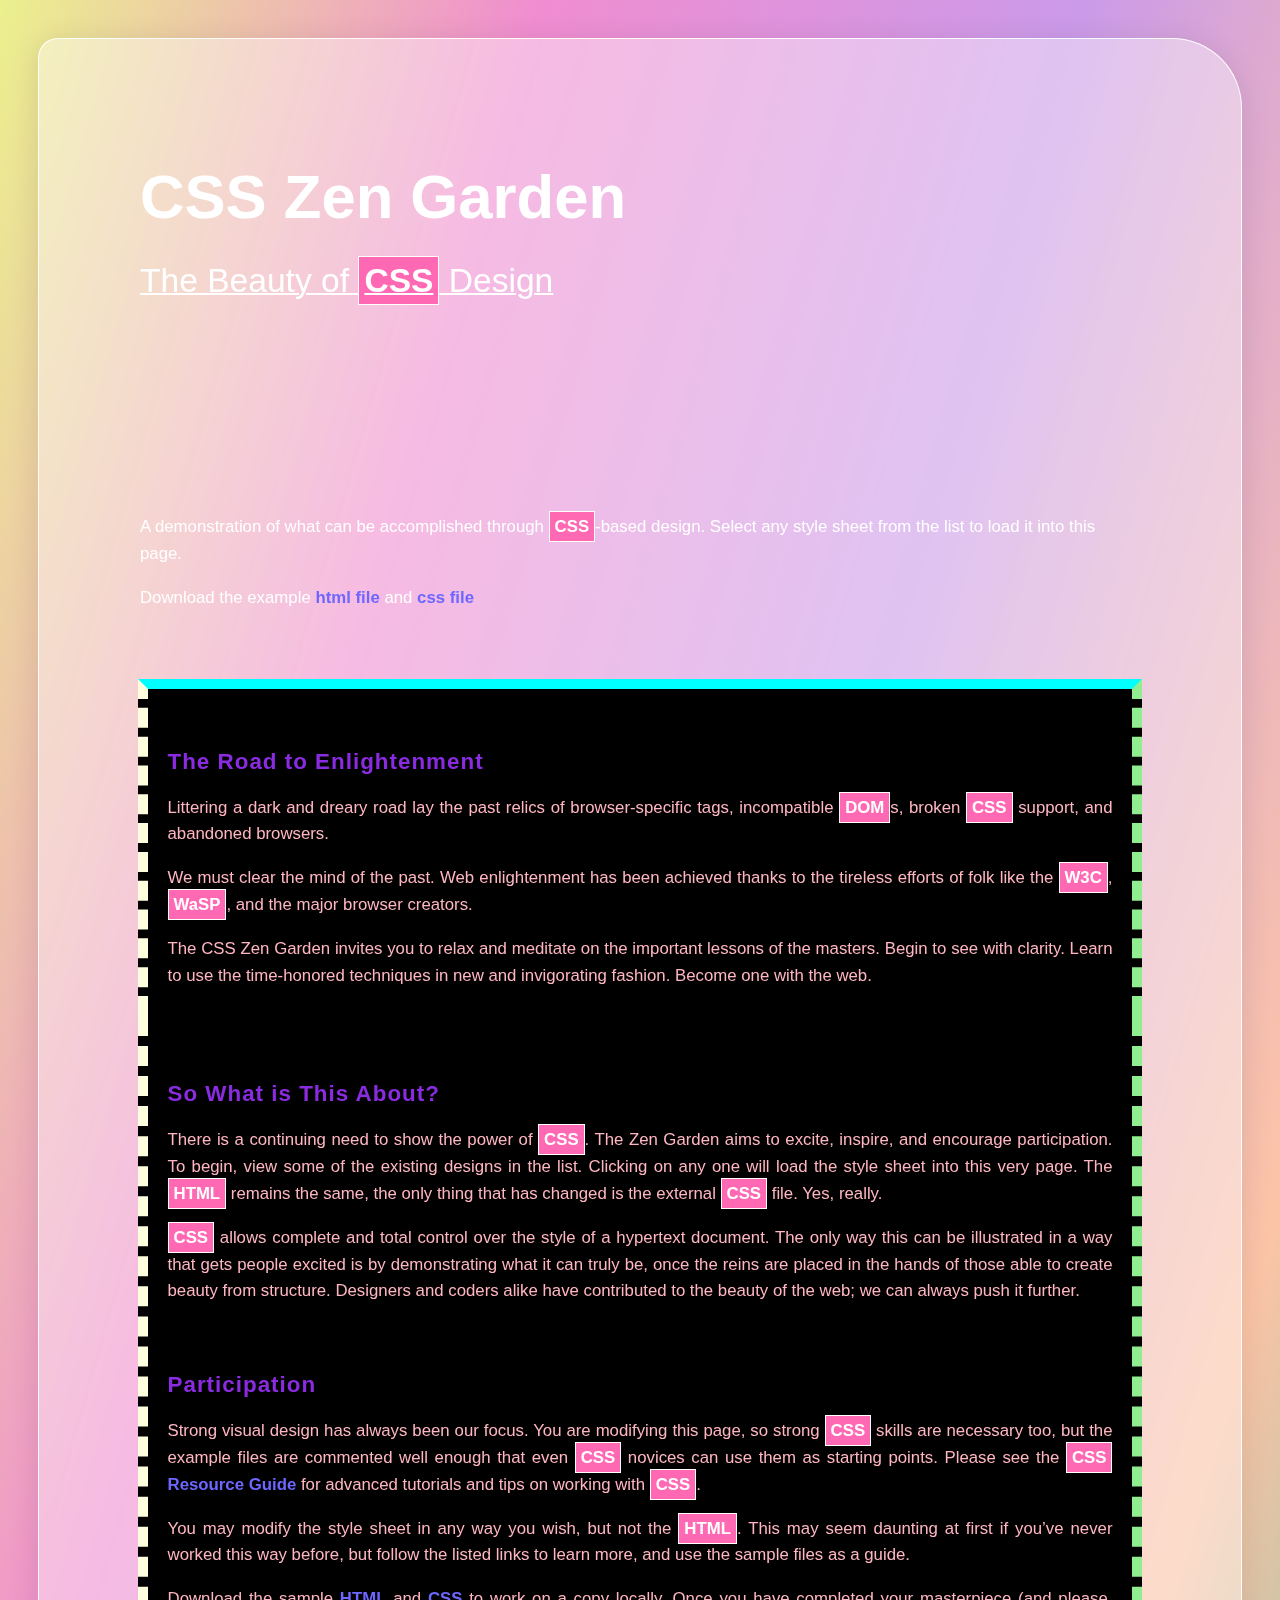
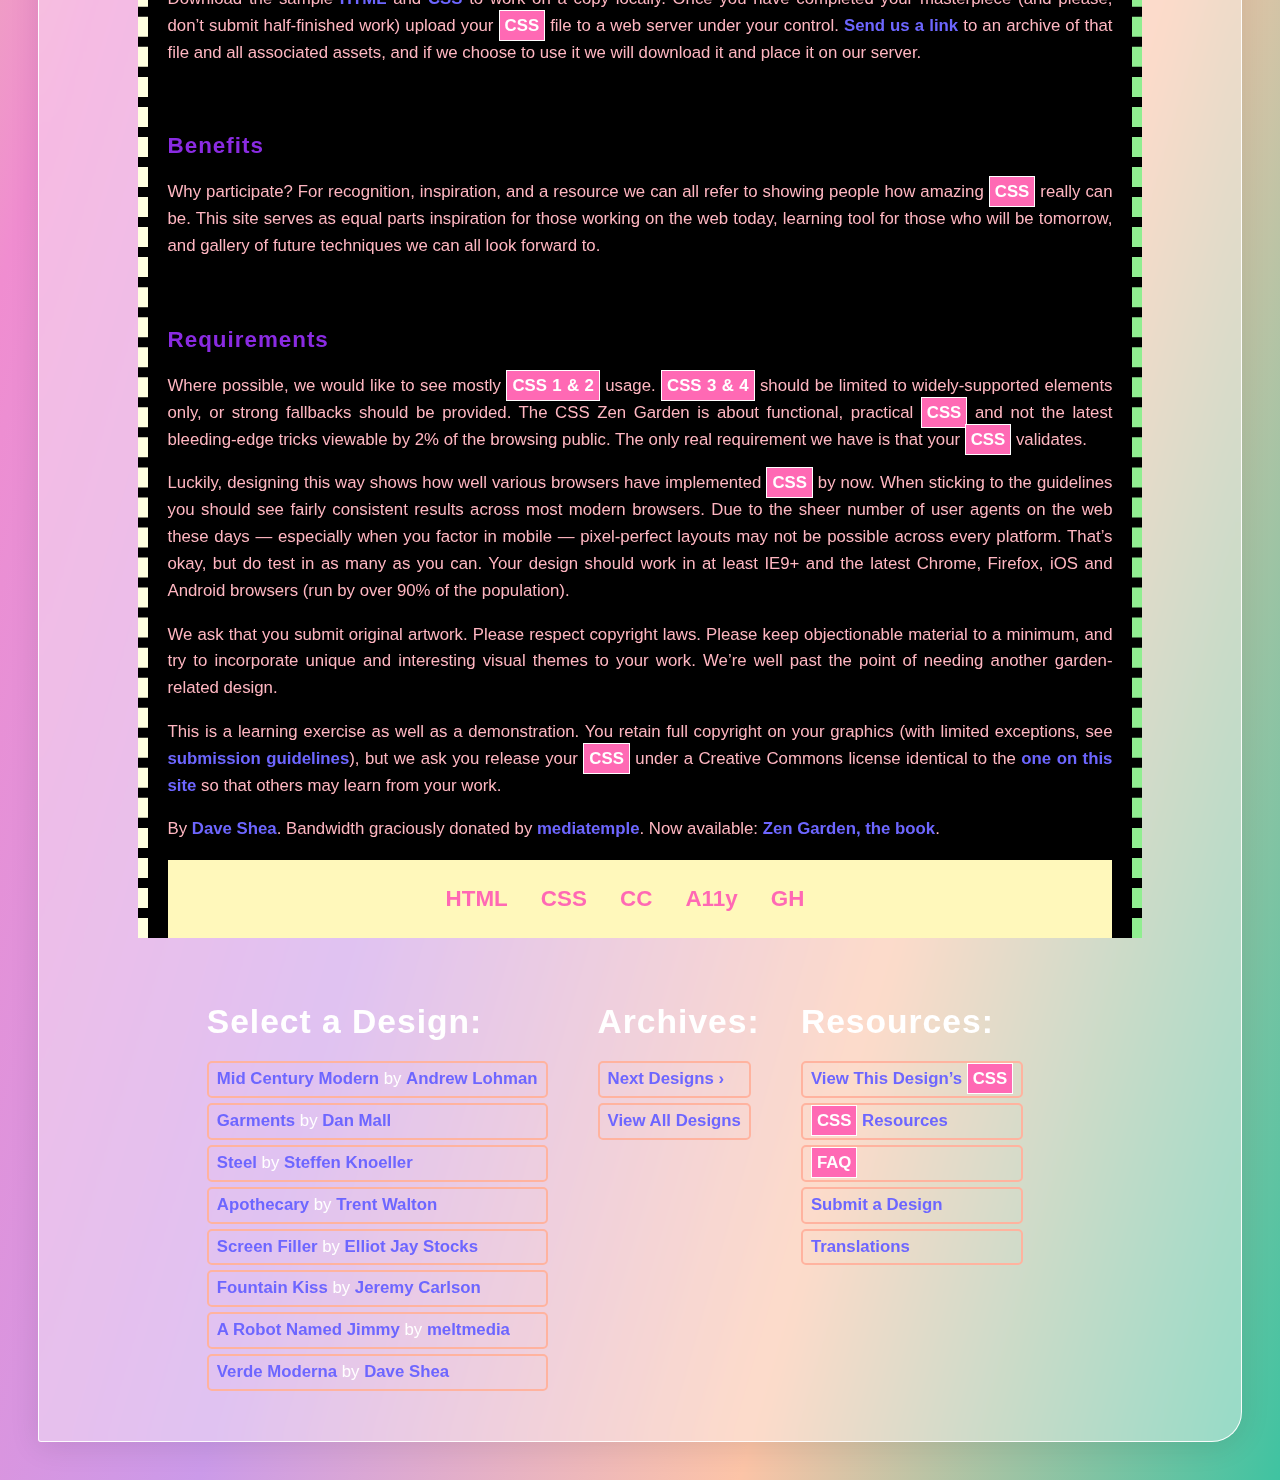
<file: meraz.carolina/csszengarden/index.html>
<!DOCTYPE html>
<html lang="en">
<head>
	<meta charset="utf-8">
	<title>CSS Zen Garden: The Beauty of CSS Design</title>

	<!--<link rel="stylesheet" media="screen" href="style.css?v=8may2013">-->
	<link rel="stylesheet" media="screen" href="css/theme.css">

	<link rel="alternate" type="application/rss+xml" title="RSS" href="http://www.csszengarden.com/zengarden.xml">

	<meta name="viewport" content="width=device-width, initial-scale=1.0">
	<meta name="author" content="Dave Shea">
	<meta name="description" content="A demonstration of what can be accomplished visually through CSS-based design.">
	<meta name="robots" content="all">







	<!--[if lt IE 9]>
	<script src="script/html5shiv.js"></script>
	<![endif]-->



</head>

<!--



	View source is a feature, not a bug. Thanks for your curiosity and
	interest in participating!

	Here are the submission guidelines for the new and improved csszengarden.com:

	- CSS3? Of course! Prefix for ALL browsers where necessary.
	- go responsive; test your layout at multiple screen sizes.
	- your browser testing baseline: IE9+, recent Chrome/Firefox/Safari, and iOS/Android
	- Graceful degradation is acceptable, and in fact highly encouraged.
	- use classes for styling. Don't use ids.
	- web fonts are cool, just make sure you have a license to share the files. Hosted 
	  services that are applied via the CSS file (ie. Google Fonts) will work fine, but
	  most that require custom HTML won't. TypeKit is supported, see the readme on this
	  page for usage instructions: https://github.com/mezzoblue/csszengarden.com/

	And a few tips on building your CSS file:

	- use :first-child, :last-child and :nth-child to get at non-classed elements
	- use ::before and ::after to create pseudo-elements for extra styling
	- use multiple background images to apply as many as you need to any element
	- use the Kellum Method for image replacement, if still needed. http://goo.gl/GXxdI
	- don't rely on the extra divs at the bottom. Use ::before and ::after instead.

		
-->

<body id="css-zen-garden">
<div class="page-wrapper">

	<section class="intro" id="zen-intro">
		<header role="banner">
			<h1>CSS Zen Garden</h1>
			<h2>The Beauty of <abbr title="Cascading Style Sheets">CSS</abbr> Design</h2>
		</header>

		<div class="summary" id="zen-summary" role="article">
			<p>A demonstration of what can be accomplished through <abbr title="Cascading Style Sheets">CSS</abbr>-based design. Select any style sheet from the list to load it into this page.</p>
			<p>Download the example <a href="/examples/index" title="This page's source HTML code, not to be modified.">html file</a> and <a href="/examples/style.css" title="This page's sample CSS, the file you may modify.">css file</a></p>
		</div>

		<div class="preamble" id="zen-preamble" role="article">
			<h3>The Road to Enlightenment</h3>
			<p>Littering a dark and dreary road lay the past relics of browser-specific tags, incompatible <abbr title="Document Object Model">DOM</abbr>s, broken <abbr title="Cascading Style Sheets">CSS</abbr> support, and abandoned browsers.</p>
			<p>We must clear the mind of the past. Web enlightenment has been achieved thanks to the tireless efforts of folk like the <abbr title="World Wide Web Consortium">W3C</abbr>, <abbr title="Web Standards Project">WaSP</abbr>, and the major browser creators.</p>
			<p>The CSS Zen Garden invites you to relax and meditate on the important lessons of the masters. Begin to see with clarity. Learn to use the time-honored techniques in new and invigorating fashion. Become one with the web.</p>
		</div>
	</section>

	<div class="main supporting" id="zen-supporting" role="main">
		<div class="explanation" id="zen-explanation" role="article">
			<h3>So What is This About?</h3>
			<p>There is a continuing need to show the power of <abbr title="Cascading Style Sheets">CSS</abbr>. The Zen Garden aims to excite, inspire, and encourage participation. To begin, view some of the existing designs in the list. Clicking on any one will load the style sheet into this very page. The <abbr title="HyperText Markup Language">HTML</abbr> remains the same, the only thing that has changed is the external <abbr title="Cascading Style Sheets">CSS</abbr> file. Yes, really.</p>
			<p><abbr title="Cascading Style Sheets">CSS</abbr> allows complete and total control over the style of a hypertext document. The only way this can be illustrated in a way that gets people excited is by demonstrating what it can truly be, once the reins are placed in the hands of those able to create beauty from structure. Designers and coders alike have contributed to the beauty of the web; we can always push it further.</p>
		</div>

		<div class="participation" id="zen-participation" role="article">
			<h3>Participation</h3>
			<p>Strong visual design has always been our focus. You are modifying this page, so strong <abbr title="Cascading Style Sheets">CSS</abbr> skills are necessary too, but the example files are commented well enough that even <abbr title="Cascading Style Sheets">CSS</abbr> novices can use them as starting points. Please see the <a href="http://www.mezzoblue.com/zengarden/resources/" title="A listing of CSS-related resources"><abbr title="Cascading Style Sheets">CSS</abbr> Resource Guide</a> for advanced tutorials and tips on working with <abbr title="Cascading Style Sheets">CSS</abbr>.</p>
			<p>You may modify the style sheet in any way you wish, but not the <abbr title="HyperText Markup Language">HTML</abbr>. This may seem daunting at first if you&#8217;ve never worked this way before, but follow the listed links to learn more, and use the sample files as a guide.</p>
			<p>Download the sample <a href="/examples/index" title="This page's source HTML code, not to be modified.">HTML</a> and <a href="/examples/style.css" title="This page's sample CSS, the file you may modify.">CSS</a> to work on a copy locally. Once you have completed your masterpiece (and please, don&#8217;t submit half-finished work) upload your <abbr title="Cascading Style Sheets">CSS</abbr> file to a web server under your control. <a href="http://www.mezzoblue.com/zengarden/submit/" title="Use the contact form to send us your CSS file">Send us a link</a> to an archive of that file and all associated assets, and if we choose to use it we will download it and place it on our server.</p>
		</div>

		<div class="benefits" id="zen-benefits" role="article">
			<h3>Benefits</h3>
			<p>Why participate? For recognition, inspiration, and a resource we can all refer to showing people how amazing <abbr title="Cascading Style Sheets">CSS</abbr> really can be. This site serves as equal parts inspiration for those working on the web today, learning tool for those who will be tomorrow, and gallery of future techniques we can all look forward to.</p>
		</div>

		<div class="requirements" id="zen-requirements" role="article">
			<h3>Requirements</h3>
			<p>Where possible, we would like to see mostly <abbr title="Cascading Style Sheets, levels 1 and 2">CSS 1 &amp; 2</abbr> usage. <abbr title="Cascading Style Sheets, levels 3 and 4">CSS 3 &amp; 4</abbr> should be limited to widely-supported elements only, or strong fallbacks should be provided. The CSS Zen Garden is about functional, practical <abbr title="Cascading Style Sheets">CSS</abbr> and not the latest bleeding-edge tricks viewable by 2% of the browsing public. The only real requirement we have is that your <abbr title="Cascading Style Sheets">CSS</abbr> validates.</p>
			<p>Luckily, designing this way shows how well various browsers have implemented <abbr title="Cascading Style Sheets">CSS</abbr> by now. When sticking to the guidelines you should see fairly consistent results across most modern browsers. Due to the sheer number of user agents on the web these days &#8212; especially when you factor in mobile &#8212; pixel-perfect layouts may not be possible across every platform. That&#8217;s okay, but do test in as many as you can. Your design should work in at least IE9+ and the latest Chrome, Firefox, iOS and Android browsers (run by over 90% of the population).</p>
			<p>We ask that you submit original artwork. Please respect copyright laws. Please keep objectionable material to a minimum, and try to incorporate unique and interesting visual themes to your work. We&#8217;re well past the point of needing another garden-related design.</p>
			<p>This is a learning exercise as well as a demonstration. You retain full copyright on your graphics (with limited exceptions, see <a href="http://www.mezzoblue.com/zengarden/submit/guidelines/">submission guidelines</a>), but we ask you release your <abbr title="Cascading Style Sheets">CSS</abbr> under a Creative Commons license identical to the <a href="http://creativecommons.org/licenses/by-nc-sa/3.0/" title="View the Zen Garden's license information.">one on this site</a> so that others may learn from your work.</p>
			<p role="contentinfo">By <a href="http://www.mezzoblue.com/">Dave Shea</a>. Bandwidth graciously donated by <a href="http://www.mediatemple.net/">mediatemple</a>. Now available: <a href="http://www.amazon.com/exec/obidos/ASIN/0321303474/mezzoblue-20/">Zen Garden, the book</a>.</p>
		</div>

		<footer>
			<a href="http://validator.w3.org/check/referer" title="Check the validity of this site&#8217;s HTML" class="zen-validate-html">HTML</a>
			<a href="http://jigsaw.w3.org/css-validator/check/referer" title="Check the validity of this site&#8217;s CSS" class="zen-validate-css">CSS</a>
			<a href="http://creativecommons.org/licenses/by-nc-sa/3.0/" title="View the Creative Commons license of this site: Attribution-NonCommercial-ShareAlike." class="zen-license">CC</a>
			<a href="http://mezzoblue.com/zengarden/faq/#aaa" title="Read about the accessibility of this site" class="zen-accessibility">A11y</a>
			<a href="https://github.com/mezzoblue/csszengarden.com" title="Fork this site on Github" class="zen-github">GH</a>
		</footer>

	</div>


	<aside class="sidebar" role="complementary">
		<div class="wrapper">

			<div class="design-selection" id="design-selection">
				<h3 class="select">Select a Design:</h3>
				<nav role="navigation">
					<ul>
					<li>
						<a href="/221/" class="design-name">Mid Century Modern</a> by						<a href="http://andrewlohman.com/" class="designer-name">Andrew Lohman</a>
					</li>					<li>
						<a href="/220/" class="design-name">Garments</a> by						<a href="http://danielmall.com/" class="designer-name">Dan Mall</a>
					</li>					<li>
						<a href="/219/" class="design-name">Steel</a> by						<a href="http://steffen-knoeller.de" class="designer-name">Steffen Knoeller</a>
					</li>					<li>
						<a href="/218/" class="design-name">Apothecary</a> by						<a href="http://trentwalton.com" class="designer-name">Trent Walton</a>
					</li>					<li>
						<a href="/217/" class="design-name">Screen Filler</a> by						<a href="http://elliotjaystocks.com/" class="designer-name">Elliot Jay Stocks</a>
					</li>					<li>
						<a href="/216/" class="design-name">Fountain Kiss</a> by						<a href="http://jeremycarlson.com" class="designer-name">Jeremy Carlson</a>
					</li>					<li>
						<a href="/215/" class="design-name">A Robot Named Jimmy</a> by						<a href="http://meltmedia.com/" class="designer-name">meltmedia</a>
					</li>					<li>
						<a href="/214/" class="design-name">Verde Moderna</a> by						<a href="http://www.mezzoblue.com/" class="designer-name">Dave Shea</a>
					</li>					</ul>
				</nav>
			</div>

			<div class="design-archives" id="design-archives">
				<h3 class="archives">Archives:</h3>
				<nav role="navigation">
					<ul>
						<li class="next">
							<a href="/214/page1">
								Next Designs <span class="indicator">&rsaquo;</span>
							</a>
						</li>
						<li class="viewall">
							<a href="http://www.mezzoblue.com/zengarden/alldesigns/" title="View every submission to the Zen Garden.">
								View All Designs							</a>
						</li>
					</ul>
				</nav>
			</div>

			<div class="zen-resources" id="zen-resources">
				<h3 class="resources">Resources:</h3>
				<ul>
					<li class="view-css">
						<a href="style.css" title="View the source CSS file of the currently-viewed design.">
							View This Design&#8217;s <abbr title="Cascading Style Sheets">CSS</abbr>						</a>
					</li>
					<li class="css-resources">
						<a href="http://www.mezzoblue.com/zengarden/resources/" title="Links to great sites with information on using CSS.">
							<abbr title="Cascading Style Sheets">CSS</abbr> Resources						</a>
					</li>
					<li class="zen-faq">
						<a href="http://www.mezzoblue.com/zengarden/faq/" title="A list of Frequently Asked Questions about the Zen Garden.">
							<abbr title="Frequently Asked Questions">FAQ</abbr>						</a>
					</li>
					<li class="zen-submit">
						<a href="http://www.mezzoblue.com/zengarden/submit/" title="Send in your own CSS file.">
							Submit a Design						</a>
					</li>
					<li class="zen-translations">
						<a href="http://www.mezzoblue.com/zengarden/translations/" title="View translated versions of this page.">
							Translations						</a>
					</li>
				</ul>
			</div>
		</div>
	</aside>


</div>

<!--

	These superfluous divs/spans were originally provided as catch-alls to add extra imagery.
	These days we have full ::before and ::after support, favour using those instead.
	These only remain for historical design compatibility. They might go away one day.
		
-->
<div class="extra1" role="presentation"></div><div class="extra2" role="presentation"></div><div class="extra3" role="presentation"></div>
<div class="extra4" role="presentation"></div><div class="extra5" role="presentation"></div><div class="extra6" role="presentation"></div>

</body>
</html>
</file>
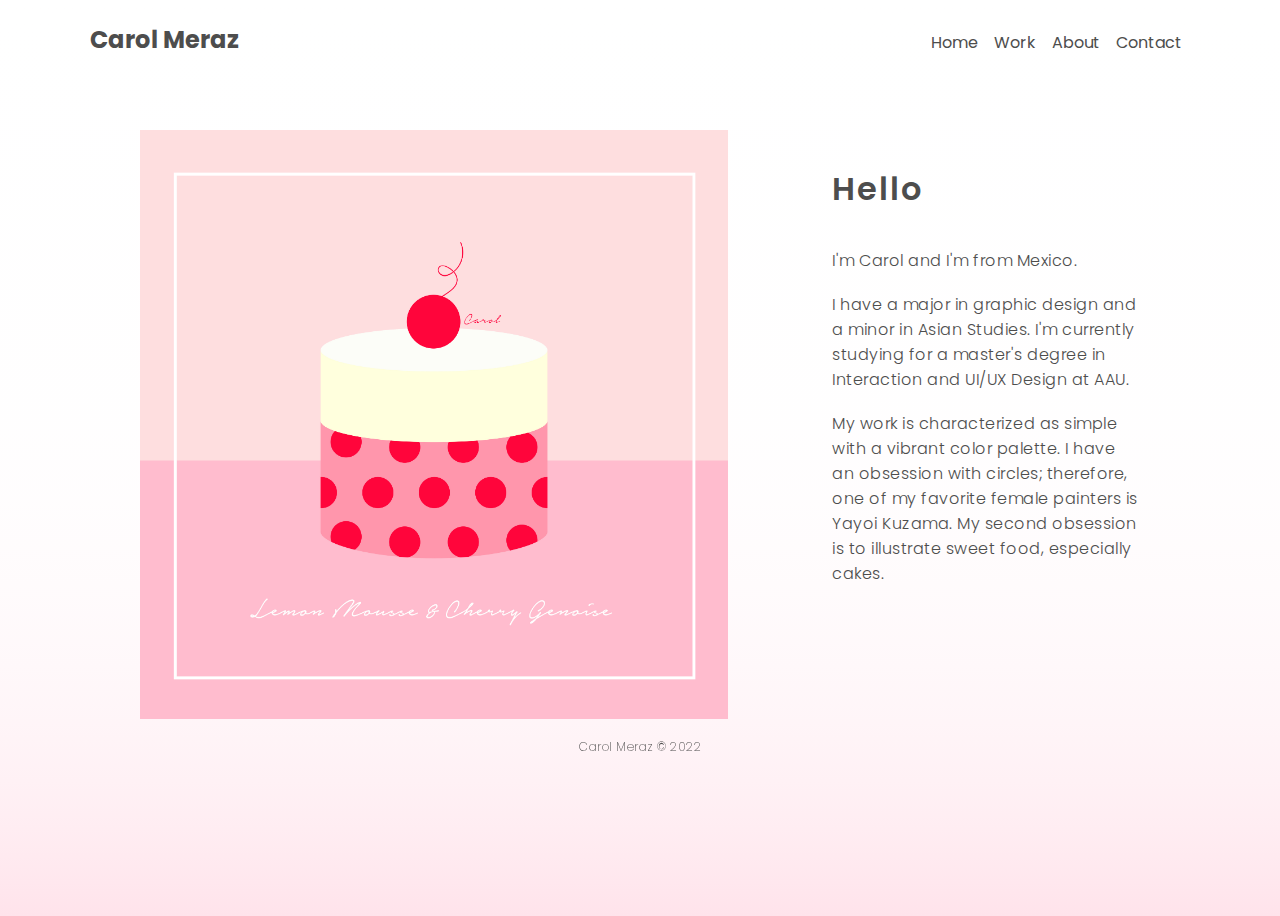
<file: meraz.carolina/profile/index.html>
<!DOCTYPE html>
<html lang="en">
<head>
	<meta charset="UTF-8">
	<meta name="viewport" content="width=device-width, initial-scale=1.0">
	<title>About</title>

	<link rel="stylesheet" href="css/style.css">


	<link rel="preconnect" href="https://fonts.googleapis.com">
	<link rel="preconnect" href="https://fonts.gstatic.com" crossorigin>
	<link href="https://fonts.googleapis.com/css2?family=Poppins:ital,wght@0,200;0,400;0,600;1,800&display=swap" rel="stylesheet">

</head>
<body>

<header class="navbar">

	

	<div class="container display-flex">
		<div class="flex-none">
			<h1>Carol Meraz</h1>
		</div>

		<div class="flex-stretch"></div>

		<nav class="flex-none nav">
			<ul class="container display-flex">
				<li><a href="#index.html">Home</a></li>
				<li><a href="#">Work</a></li>
				<li><a href="#">About</a></li>
				<li><a href="#">Contact</a></li>

				
			</ul>

		</nav>


	</div>


</header>



<div class="container2 display-flex">
	
		
		<div class="imgcarol"><img src="img/carolmeraz.jpg"></div>

		<div class="infocarol">
			<p class="p2">Hello</p>
			<p>I'm Carol and I'm from Mexico.</p>

			<p>I have a major in graphic design and a minor in Asian Studies. I'm currently studying for a master's degree in Interaction and UI/UX Design at AAU.</p>

			<p>My work is characterized as simple with a vibrant color palette. I have an obsession with circles; therefore, one of my favorite female painters is Yayoi Kuzama. My second obsession is to illustrate sweet food, especially cakes.</p>
		</div>



</div>












<div id="footer2">

			<footer class="f2">Carol Meraz &copy; 2022</footer>

		</div><!-- End footer-->





</body>
</html>
</file>
<file: meraz.carolina/csszengarden/css/theme.css>
//* css Zen Garden default style v1.02 */
/* css released under Creative Commons License - http://creativecommons.org/licenses/by-nc-sa/1.0/  */

/* This file based on 'Tranquille' by Dave Shea */
/* You may use this file as a foundation for any new work, but you may find it easier to start from scratch. */
/* Not all elements are defined in this file, so you'll most likely want to refer to the xhtml as well. */

/* Your images should be linked as if the CSS file sits in the same folder as the images. ie. no paths. */


/* basic elements */

@import url('https://fonts.googleapis.com/css2?family=Merriweather:wght@300;900&family=Montserrat:wght@100;300;500;700;900&family=Viga&display=swap');


html {
	margin: 0;
	padding: 0;
	height: 100%;
	width: 100%;
	
	}
body { 
	font: 70% Montserrat, sans-serif;
	line-height: 1.88889;
	color: #555753; 
	background: linear-gradient(286deg, #3fc3a1, #fcc4a7, #cb9ae9, #f08dd0, #ebf08d);
	
	/*background: linear-gradient(331deg, #3fc3a1, #fcc4a7, #a457d2, #f08dd0);*/

	margin: 0; 
	padding: 0;


	}


p { 
	margin-top: 0; 
	text-align: justify;
	font:  1.5em Montserrat, sans-serif;
	line-height: 1.6;
	}

h3 { 
	font:  2em Montserrat, sans-serif;
	font-weight: 700;

	letter-spacing: 1px; 
	margin-bottom: 0; 
	color: blueviolet;
	margin-top: 10px;
	padding-bottom: 20px;
	padding-top: 50px;

	}
a:link { 
	font-weight: bold; 
	text-decoration: none; 
	color: #6D66FF;
	}
a:visited { 
	font-weight: bold; 
	text-decoration: none; 
	color: #D4CDDC;
	}
a:hover, a:focus, a:active { 
	text-decoration: underline; 
	color: #9FFFA6;
	}

abbr {
	color: white;
	padding: 5px;
	font-weight: 700;
	text-decoration: none;
	border: 1px solid white;
  	background-color: hotpink;
  	animation-name: square;
  	animation-duration: 20s;

} 


@keyframes square {
  0%   {background-color: hotpink;}
  25%   {background-color: lightskyblue;}
  50%  {background-color: lightseagreen;}
  75%   {background-color: cyan;}
  100% {background-color: lightpink;}
}


/* specific divs */
.page-wrapper { 
	color: #666666;
    min-width: 420px;
    padding: 10px;
    margin: 3%;



   /*border-style: solid;
  	border-width: 20px;
  	border-image-source: url("../img/lines.png");
  	border-image-slice: 60 30;*/

	background: rgba(255, 255, 255, 0.40);
	border-radius: 20px 70px 30px 3px;
	box-shadow: 0 4px 30px rgba(0, 0, 0, 0.1);
	backdrop-filter: blur(12.5px);
	border: 1px solid rgba(255, 255, 255, 0.92);

	}




@media(max-width: 450px) {

	
	header h1 {
		font-size: 3.5em;	
	}

	header h2 {
		padding-top: 30px;
		font-size: 2.5em;
		
	}

	footer {
		font-size: 5px;
		width: 350px;


	}

	footer a:link, footer a:visited {
		padding: .5px;

		
	}


	.summary {
		width: 420px;
		margin-top: 10px;

	}

	.preamble {
	
	
	width: 420px;
	padding-left:2px ;
 	padding-right: 2px;
 	padding-bottom: 10px;
  	border-top: 2px solid cyan;
  	border-left: 2px dashed lightyellow;
  	border-right: 2px dashed lightgreen;

	}



.supporting {	

	width: 420px;
	padding-left:2px ;
 	padding-right: 2px;
 	padding-top: 13px;
  	border-left: 2px dashed lightyellow;
  	border-right: 2px dashed lightgreen;
    
	}
	.sidebar{
		
		width: 80%;

	}


	.sidebar li {
		
		font-size: 1em;

	}


}


@media(max-width: 800px) {

		header h1 {
		font-size: 4em;

		
	}
	header h2{
		padding-top: 20px;
		font-size: 3em;
		
	}

}




header {
	
	color: white;
	font: Montserrat, sans-serif;
	font-weight: 700;
	padding-top: 80px;
	padding-bottom: 50px;
	max-width: 1000px;
	min-width: 450px;
    margin-right: auto;
    margin-left: auto;
    text-align: left;   
    

}

h1 { 
	
	margin-top: 10px;
	font-weight: 700;
	font-size: 5.5em;
	position: absolute;
  	height: 100px;
  	animation-name: movement;
  	animation-duration: 8s;
  	border-radius: 10px;

}

@keyframes movement {

  0%   {background-color:lightpink; left:0px; top:0px;}
  25%  {background-color:cyan; left:180px; top:0px;}
  50%  {background-color:springgreen; left:180px; top:200px;}
  75%  {background-color:hotpink; left:0px; top:300px;}
  100% {background-color:lightsteelblue; left:0px; top:0px;}
}


h2 { 

	font-weight: 500;
	font-size: 3em;
	margin-top: 120px;
	position: absolute;
	text-decoration: 2px underline;
	
	
	}

header {
	height: 35vh;
}

.summary {
	padding-top: 20px;	
	padding-bottom: 50px;	
	clear: both;
	font-size: 1.5em;
	max-width: 1000px;
	
    margin-right: auto;
    margin-left: auto;
    color: white;
    width: 100%;
    text-align: left;

}

.summary p {
	
	font-size: 1em;
	max-width: 1000px;

    margin-right: auto;
    margin-left: auto;
    width: 100%;
    text-align: left;
	
	}


.preamble {
	
	max-width: 1000px;
	
    margin-right: auto;
    margin-left: auto;
    width: 80%;
    text-align: left;
 	padding-left:20px ;
 	padding-right: 20px;
 	padding-bottom: 10px;
   	background-color: black;
  	color:lightpink;
  	border-top: 10px solid cyan;
  	border-left: 10px dashed lightyellow;
  	border-right: 10px dashed lightgreen;

	}



.supporting {	

	max-width: 1000px;
	
    margin-right: auto;
    margin-left: auto;
    background-color: black;
    color: lightpink;
    width: 80%;
    text-align: left;
    padding-left:20px ;
 	padding-right: 20px;
 	/*border-bottom: 10px solid cyan;*/
  	border-left: 10px dashed lightyellow;
  	border-right: 10px dashed lightgreen;
  	position: relative;
  	padding-top: 5px;
    
	}


footer { 


	text-align: center; 
	font-weight: 400;
	
	background-color: #FFF8BB;
	height: 7em;


	}


footer a:link, footer a:visited { 
	margin-right: 30px; 
	color: hotpink;
	font-family: Viga, sans-serif ;
	font-size: 2em;
	line-height: 3.5em;


	}



.sidebar .wrapper { 
	font: 1.5em Montserrat, sans-serif ; 
	padding: 5px; 
	margin-bottom: 30px;
	max-width: 1000px;
	min-width: px;
	width: 90%;
    margin-right: auto;
    margin-left: auto;
    display: flex;
	flex-wrap: wrap;
	justify-content: center;
	color: white;

	}

.sidebar h3{
	font-size: 2em;
	color: white;
}

.sidebar ul {
	margin: 0;
	padding: 0;
	margin-right: 50px;

	}
.sidebar li {
	
	line-height: 1em; 
	border: 2px solid #FFB39F;
	border-radius: 5px;
	display: block; 
	padding: 8px; 
	margin-bottom: 5px;
	list-style-type: none;

	}
	
.sidebar li a:link {
	color: #6D66FF;
	font-weight: 700;
	
	}
.sidebar li a:visited {
	color: hotpink;
	}
</file>
<file: meraz.carolina/profile/css/style.css>
html, body{
    margin: 0;
    height: 100%;
	background: linear-gradient( white,85%, #FFE3EB);
    
    
}


body{

	font-size: 100%;
    font-family: var(--font-sans);
    
}


:root{

	--color-black: #4D4D4D;
    --color-white: #eee;

 	--header-height: 3rem;
 	--spacing: 1rem;
    --font-sans: Poppins, Arial, sans-serif;
}





.nav ul{
    list-style-type: none;
    margin-top: 0;
    margin-bottom: 0;
    padding-left: 0;
  }


.navbar{
    
    line-height: var(--header-height);
    margin-top: 1em;
    margin-bottom: 1em;

}

.flush>.navbar {
    margin-bottom: 0;
}


.navbar h1{
	color: var(--color-black);
    font-size: 1.5em;
    margin: 0;
    font-family: var(--font-sans);

}


.navbar a{
    padding: 0 1em;
}

/*styleguide nav*/
.nav a {
	color: var(--color-black);
    display: block;
    padding: 0.2em 0.5em;
    text-decoration: none;
}

.nav a:hover {
    color: #6EABFF;
   	text-decoration: none;
    
}



.container{
    max-width: 1100px;
    margin-right: auto;
    margin-left: auto;

}
.container2{
    max-width: 1000px;
    margin-right: auto;
    margin-left: auto;
    margin-top: 60px;

}



.display-flex { display: flex; }
.display-inline-flex { display: inline-flex; }
.display-block { display: block; }
.display-inline-block { display: inline-block; }

.flex-stretch { flex: 1 1 auto }
.flex-none{ flex: none }

.flex-align-center { align-items:center; }
.flex-justify-center { justify-content:center; }

.flex-column {flex-direction: column; }
.flex-wrap{flex-wrap: wrap; }






.p2{
	font-family: var(--font-sans);
	color: var(--color-black);
	font-weight: 600;
	font-style: normal;
	font-size: 2em;
	letter-spacing: 2px;
	


}



p{
	font-family: var(--font-sans);
	color: var(--color-black);
	font-weight: 300;
	font-style: normal;
	font-size:1em;
	letter-spacing : .5px;
	padding-top: 3px;
	
}




.imgcarol img{
	width: 85%;

}





#footer2{
    display: flex;
    justify-content: center;
    width: 100%;  
    height: 5%; 

    

 }



.f2 {
    text-align: center;
    font-family: var(--font-sans);
    font-weight: 200;
    font-size: 12px;
    letter-spacing : .5px;
    color: var(--color-black);
    position: sticky;
    bottom: 0;
    height: 2rem;
    width: 100%;
    padding: 1em;
  



}
</file>
